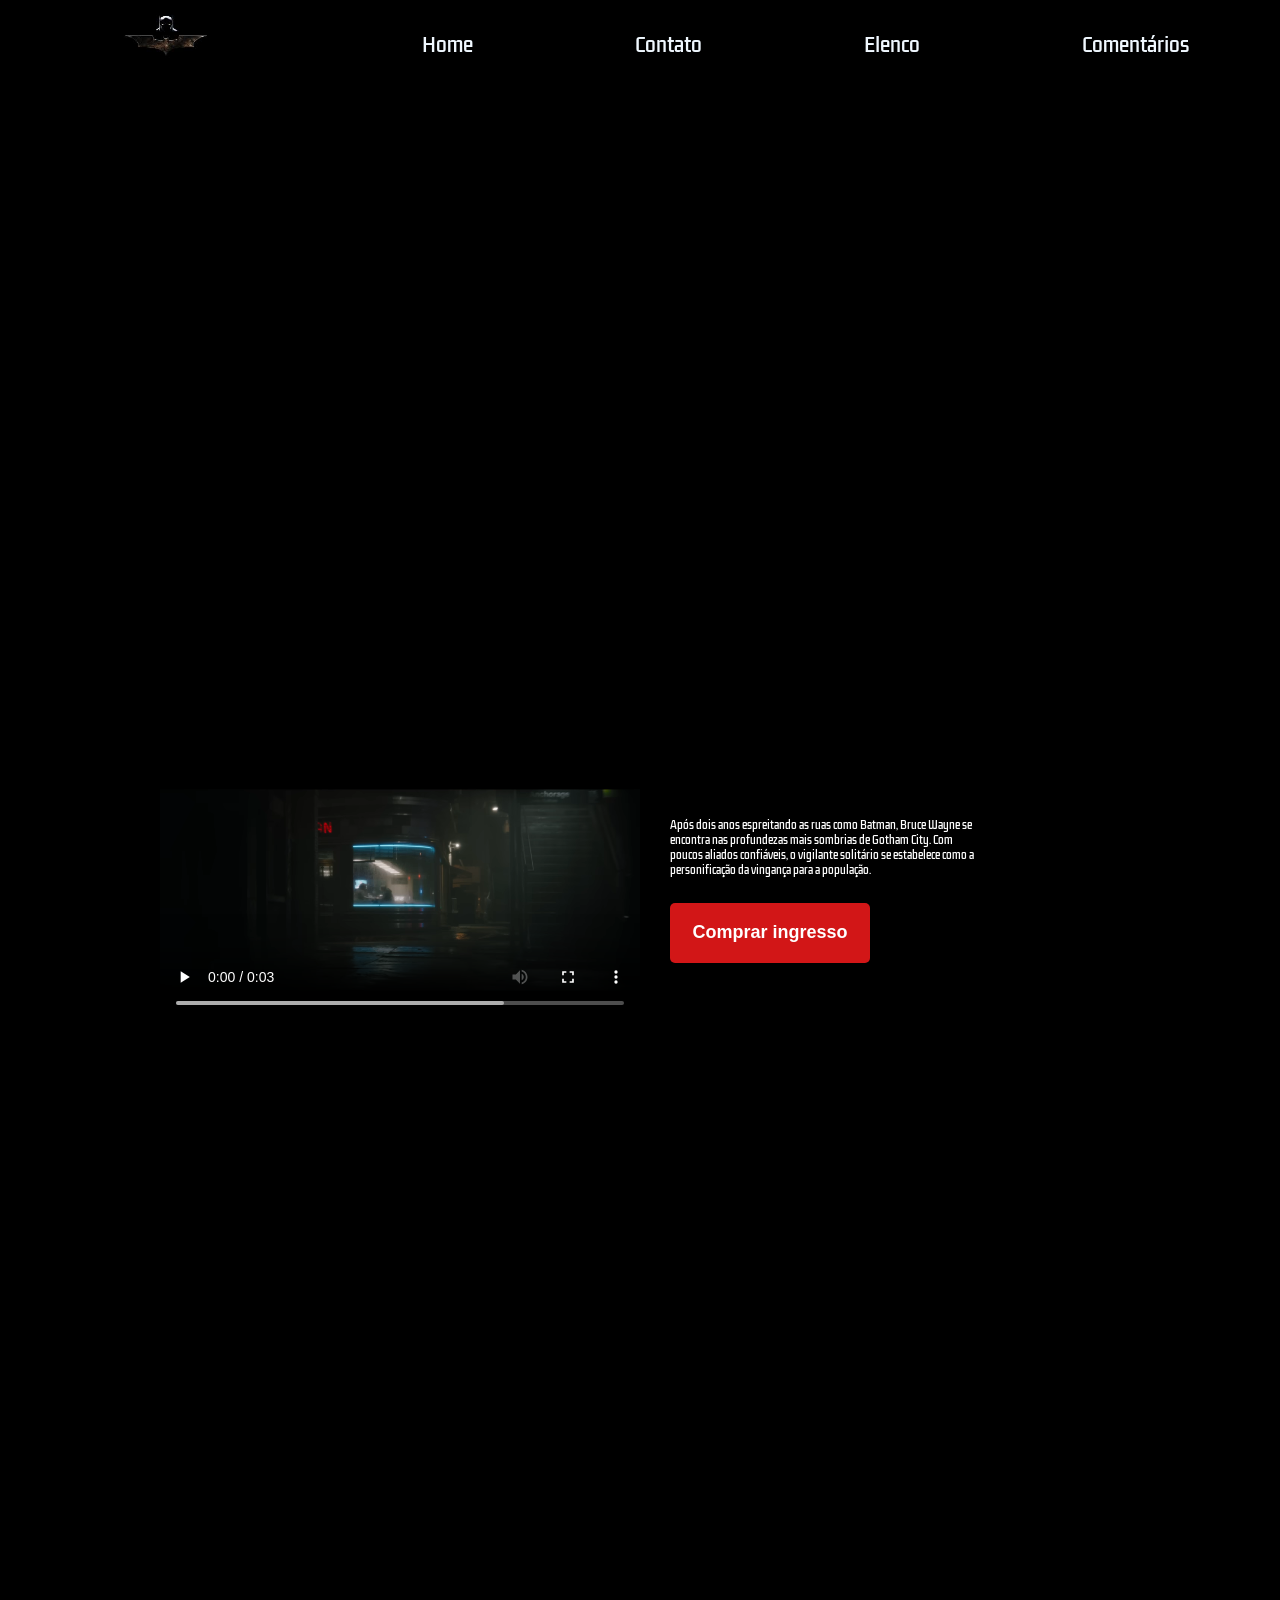
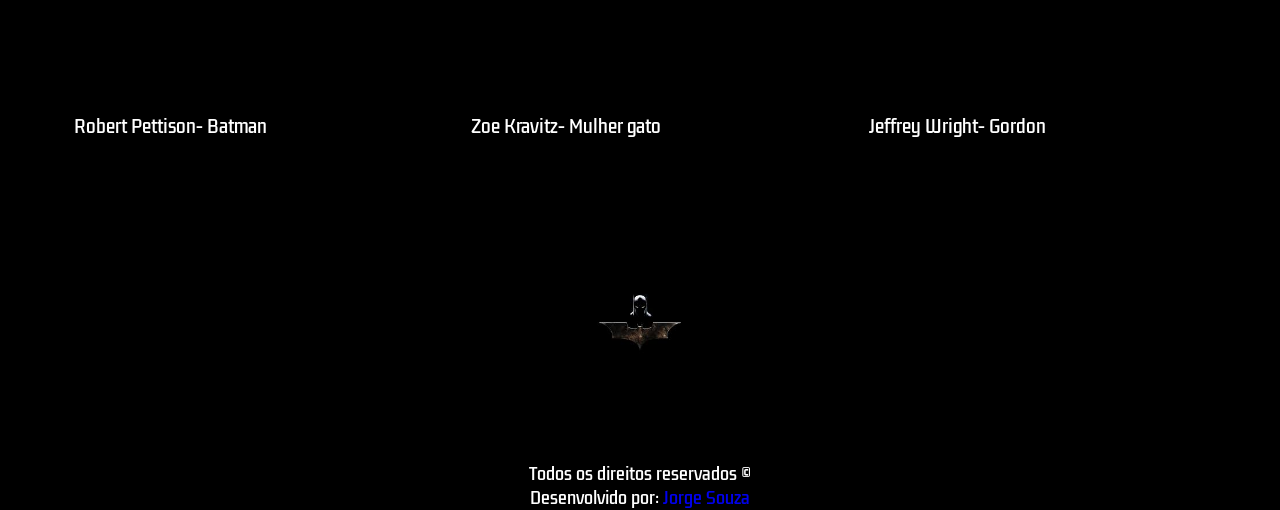
<file: projeto batman/index.html>
<!DOCTYPE html>
<html lang="pt-br">
<head>
    <meta charset="UTF-8">
    <meta http-equiv="X-UA-Compatible" content="IE-edge">
    <meta name="viewport" content="width=device-width, initial-scale=1.0">
    <title>Document</title>
    <link rel="stylesheet" href="styles.css"/>
</head>
<body>
    <header>
        <img id="logo" src="./logo.jpg"/>
        <nav>
            <ul>
               <a href="./index.html">
                    <li>Home</li>
                </a>
                <a href="./contato.html">
                    <li>Contato</li>
                </a>
                <a href="./elenco.html">
                    <li>Elenco</li>
                </a>
                <a href="./comentarios.html">  
                    <li>Comentários</li>
                </a>
            </ul>
        </nav>
        <div class="mobile-menu">
        ☰
        </div>

        <div class="mobile-options">
            <a href="./index.html">Home</a>
            <a href="./contato.html">Contato</a>
            <a href="./elenco.html">Elenco</a>
            <a href="./comentarios.html">Comentários</a>
        </div>
    </header>
    <div id="banner"></div>
        <div id="trailer-container">
            <div class="content">
                <video controls class="trailer">
                    <source src="./THE BATMAN – Main Trailer.mp4" type="video/mp4">
                    Seu navegador não possui suporte para videos
                </video>
                <div id="sinopse">
                    <p class="description">
                        Após dois anos espreitando as ruas como Batman, Bruce Wayne se encontra nas profundezas mais
                        sombrias de Gotham City. Com poucos aliados confiáveis, o vigilante solitário se estabelece
                        como a personificação da vingança para a população.
                    </p>
                    <button class="button">Comprar ingresso</button>
                </div>
            </div>
        </div>
    <div class="actor-cards-container">
        <div class="cards-content">
            <div class="card banner-1"> Robert Pettison- Batman</div>
            <div class="card banner-2"> Zoe Kravitz- Mulher gato</div>
            <div class="card banner-3"> Jeffrey Wright- Gordon</div>
        </div>
    </div>
  
    <footer>
        <img style="object-fit: contain;" id="logo" src="./logo.jpg" />
        <span> Todos os direitos reservados ©</span>
        <span> Desenvolvido por: <a href="https://github.com/souzajorgenicolas-dev" target="_blank" rel="noopener noreferrer">Jorge Souza</a></span>
    </footer>
    <script>
    const menu = document.querySelector('.mobile-menu');
        const options = document.querySelector('.mobile-options');
        menu.addEventListener('click', () => {
        if(options.classList.contains('active')){
            options.classList.remove('active');
        }else {
           options.classList.add('active');
        }
    });
    </script>
</body>
</html>
</file>
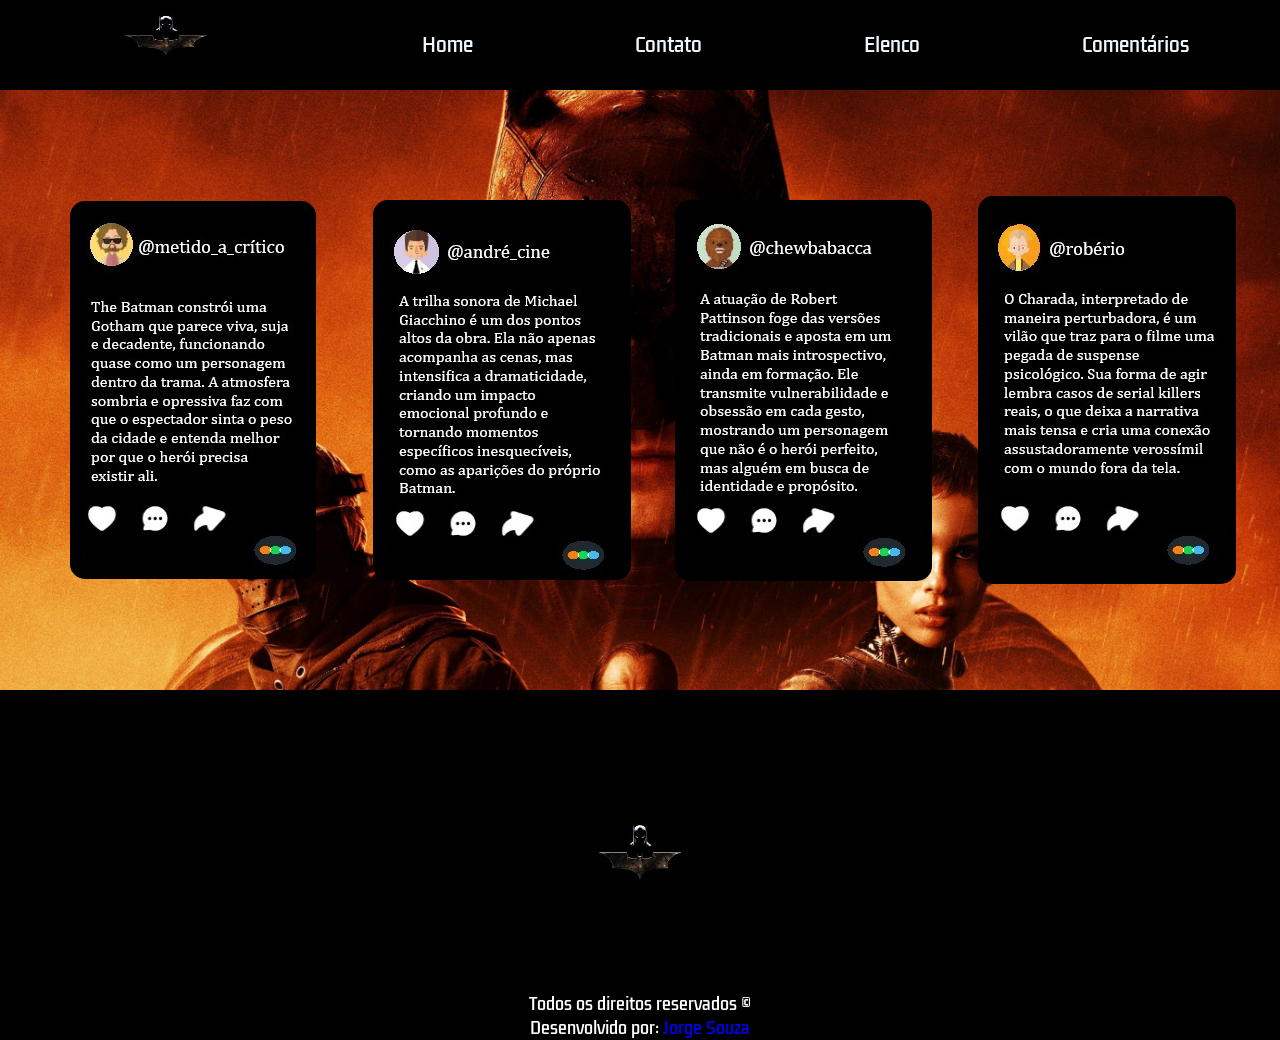
<file: projeto batman/comentarios.html>
<!DOCTYPE html>
<html lang="pt-br">
<head>
    <meta charset="UTF-8">
    <meta http-equiv="X-UA-Compatible" content="IE-edge">
    <meta name="viewport" content="width=device-width, initial-scale=1.0">
    <title>Document</title>
    <link rel="stylesheet" href="styles.css"/>
</head>
<body>
    <header>
        <img id="logo" src="./logo.jpg"/>
        <nav>
            <ul>
               <a href="./index.html">
                    <li>Home</li>
                </a>
                <a href="./contato.html">
                    <li>Contato</li>
                </a>
                <a href="./elenco.html">
                    <li>Elenco</li>
                </a>
                <a href="./comentarios.html">  
                    <li>Comentários</li>
                </a>
            </ul>
        </nav>
        <div class="mobile-menu">
            ☰
        </div>

        <div class="mobile-options">
            <a href="./index.html">Home</a>
            <a href="./contato.html">Contato</a>
            <a href="./elenco.html">Elenco</a>
            <a href="./comentarios.html">Comentários</a>
        </div>
    </header>

    <div id="bannercomentarios">
        <div id="comentarioscontainer">
            <div class="content1">
                <img src="./comentario1.jpeg" />
                
                <img src="./comentario3.jpeg"/>
                
                <img src="./comentario2.jpeg"/>
                
                <img src="./comentario4.jpeg"/>
            </div>
        </div>
    </div>
    <footer>
        <img style="object-fit: contain;" id="logo" src="./logo.jpg" />
        <span> Todos os direitos reservados ©</span>
        <span> Desenvolvido por: <a href="https://github.com/souzajorgenicolas-dev" target="_blank" rel="noopener noreferrer">Jorge Souza</a></span>
    </footer>
    <script>
        const menu = document.querySelector('.mobile-menu');
        const options = document.querySelector('.mobile-options');

        menu.addEventListener('click', () => {

            if(options.classList.contains('active')){
                options.classList.remove('active');
            } else {
                options.classList.add('active');
            }

        });
    </script>
</body>
</html>
</file>
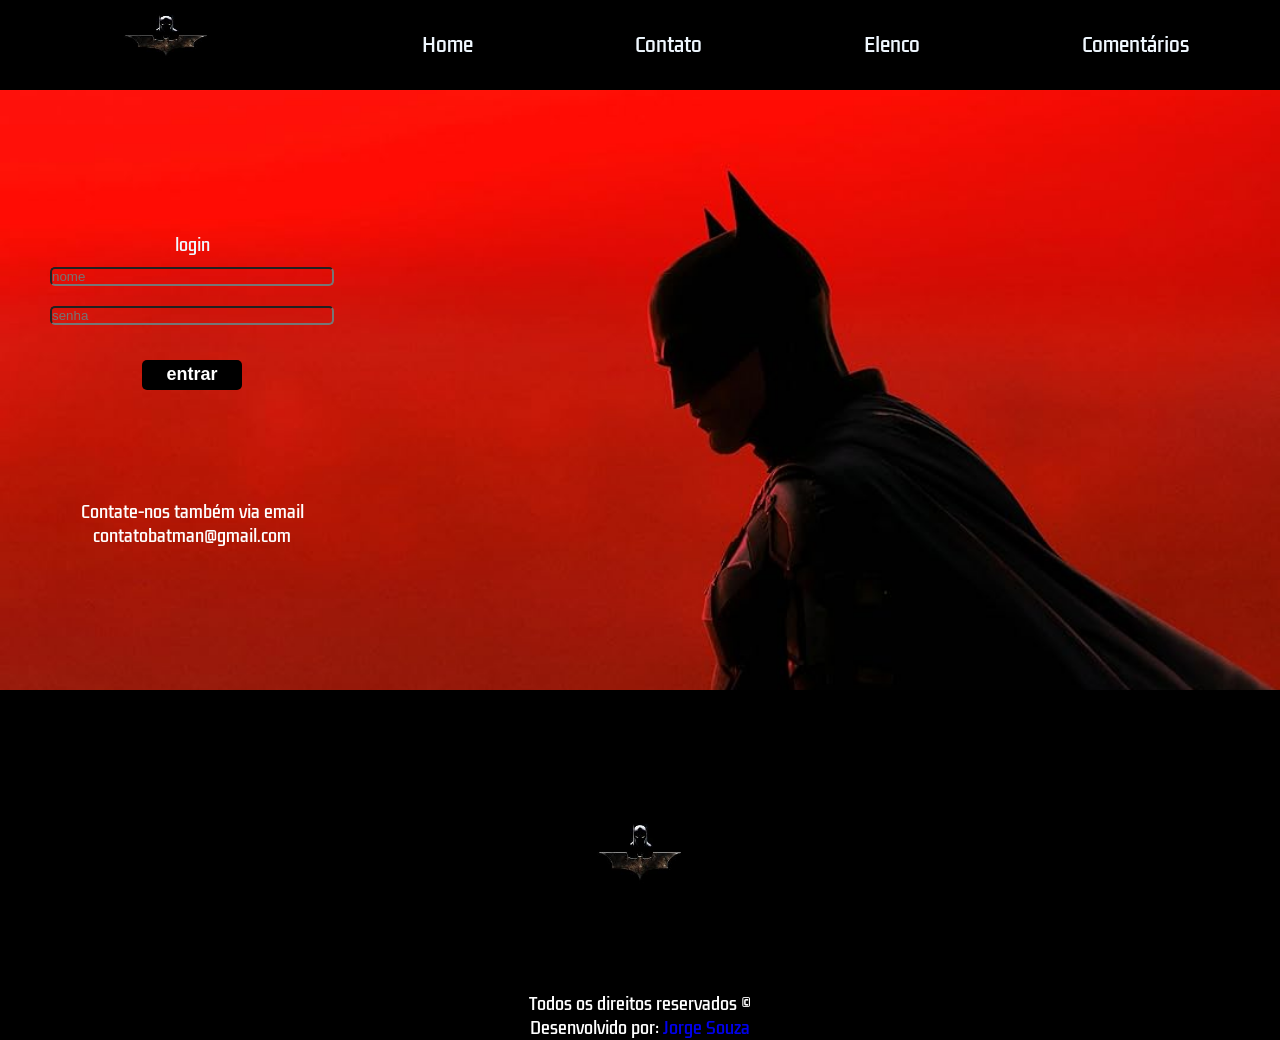
<file: projeto batman/contato.html>
<!DOCTYPE html>
<html lang="pt-br">
<head>
    <meta charset="UTF-8">
    <meta http-equiv="X-UA-Compatible" content="IE-edge">
    <meta name="viewport" content="width=device-width, initial-scale=1.0">
    <title>Contato</title>
    <link rel="stylesheet" href="styles.css"/>
</head>
<body>
    <header>
        <img id="logo" src="./logo.jpg"/>
        <nav>
            <ul>
               <a href="./index.html">
                    <li>Home</li>
                </a>
                <a href="./contato.html">
                    <li>Contato</li>
                </a>
                <a href="./elenco.html">
                    <li>Elenco</li>
                </a>
                <a href="./comentarios.html">  
                    <li>Comentários</li>
                </a>
            </ul>
        </nav>   
        <div class="mobile-menu">
            ☰
        </div>

        <div class="mobile-options">
            <a href="./index.html">Home</a>
            <a href="./contato.html">Contato</a>
            <a href="./elenco.html">Elenco</a>
            <a href="./comentarios.html">Comentários</a>
        </div>
    </header>
    
    <div id="contatobanner">
        <div id="contatocontainer">
            <form action="./contato.html">
                <label id="login">login</label>
                <input id="click" type="text" name="contato" placeholder="nome">

                <label id="senha"></label>
                <input id="click" type="password" name="senha" placeholder="senha">

                <button id="botao" type="submit">entrar</button>

                <a id="actt">Contate-nos também via email
                      contatobatman@gmail.com
                </a>
            </form>
            </div>
        </div>
    </div>
    <footer>
        <img style="object-fit: contain;" id="logo" src="./logo.jpg" />
        <span> Todos os direitos reservados ©</span>
        <span> Desenvolvido por: <a href="https://github.com/souzajorgenicolas-dev" target="_blank" rel="noopener noreferrer">Jorge Souza</a></span>
    </footer>
    <script>
        const menu = document.querySelector('.mobile-menu');
        const options = document.querySelector('.mobile-options');

        menu.addEventListener('click', () => {

            if(options.classList.contains('active')){
                options.classList.remove('active');
            } else {
                options.classList.add('active');
            }
        });
    </script>
</body>
</html>
</file>
<file: projeto batman/styles.css>
@import url('https://fonts.googleapis.com/css2?family=Kdam+Thmor+Pro&display=swap');

*{
    margin: 0;
    padding: 0;
    background-color: black;
    list-style: none;
    text-decoration: none;
}

header {
    height: 90px;
    display: flex;
    justify-content: space-around;
    align-items: center;
}

nav {
    width: 60%; 
}

ul {
    color: aliceblue;
    display: flex;
    width: 100%;
    justify-content: space-between;
}

li { 
    list-style: none;
    color: aliceblue;
    cursor: pointer;
    font-size: 19px;
    transition: .5s;
    font-family: 'Kdam Thmor Pro', sans-serif;
}

li:hover {
    color: #d21617;
}

#bannercomentarios {
    background-image: url(./banner\ comentarios.jpg);
    background-position: 50% 50%;
    background-size: cover;
    width: 100%;
    height: 600px;
}

#comentarioscontainer {
    width: 100%;
    height: 600px;
    display: flex;
    justify-content: space-between;
    align-items: center;
    background-color:  transparent;
}

.content1 {
    width: 100%;
    display: grid;
    align-items: center;
    justify-content: space-around;
    background-color: transparent;
    grid-template-columns: repeat(4, 1fr);
    margin-left: 70px;
}

img {
    border-radius: 15px;
}


#contatobanner {
    background-image: url('./batman\ background.jpg');
    background-position: 50% 50%;
    background-size: cover;
    width: 100%;
    height: 600px;
}

#contatocontainer {
    width: 30%;
    height: 100%;
    background-color: transparent;
    background-size: cover;
    display: flex;
    justify-content: space-between;
    align-items: center;
}

form {
    width: 100%;
    color: aliceblue;
    background-color: transparent;
    display: grid;
    flex-direction: column;
    justify-content: space-between;
    align-items: center;
    grid-template-columns: repeat(1, 3fr);
    gap: 10px;
    padding:50px;
    margin: auto;
    font-family: 'Kdam Thmor Pro', sans-serif;
}

#login {
    display: flex;
    justify-content: center;
    margin: auto;
    background: transparent;
}

#placeholder {
    background-color: gray;
    border-radius: 5px;
    border-color: #000;
    font-size: medium;
}

#senha {
    display: flex;
    justify-content: center;
    margin: auto;
    background: transparent;
}

#click {
    color: aliceblue;
    background: transparent;
    display: flex;
    border-radius: 5px;
}

#botao {
    width: 100px;
    height: 30px;
    background-color: black;
    color: #fff;
    padding: 8px 10px;
    border-radius: 5px;
    cursor: pointer;
    transition: .8s;
    font-size: 18px;
    display: flex;
    justify-content: center;
    align-items: center;
    font-weight: bold;
    border: none;
    outline: none;
    margin: 25px auto 0 auto;
}

#botao:hover {
    background-color: #fff;
    color: #000;
}

#actt {
    position: relative;
    gap: 30px;
    margin-top: 100px;
    bottom: 0px; 
    color: white;
    font-family: 'Kdam Thmor Pro', sans-serif;
    text-align: center;
    background-color: transparent;
}

#logo {
    width: 150px;
    height: 90%;
}

#banner {
    background-image: url('https://preview.redd.it/6092ltrt8nt71.jpg?auto=webp&s=c26d698d5d92796be9c6ab47f22dba63a7be96c3');
    background-position: 50% 50%;
    background-size: cover;
    width: 100%;
    height: 600px;
}

#trailer-container {
    width: 100%;
    height: 400px;
    display: flex;
    justify-content: center;
}

.content {
    width: 75%;
    display: flex;
    align-items: center;
    justify-content: space-between;
}

.trailer {
    width: 50%;
}

#sinopse {
    width: 50%;
    display: flex;
    flex-direction: column;
    justify-content: space-between;
    margin-left: 30px;
}

.description {
    color: #fff;
    font-size: 10px;
    font-family: 'Kdam Thmor Pro', sans-serif;
    width: 70%;
}

.button {
    width: 200px;
    height: 60px;
    background-color: #d21617;
    color: #fff;
    padding: 8px 10px;
    border-radius: 5px;
    cursor: pointer;
    transition: .8s;
    font-size: 18px;
    display: flex;
    justify-content: center;
    align-items: center;
    font-weight: bold;
    border: none;
    outline: none;
    margin-top: 25px;
}

.button:hover {
    background-color: #fff;
    color: #000;
}

.actor-cards-container {
    width: 100%;
    display: flex;
    justify-content: center;
    margin-top: 50px;
}

.cards-content {
    width: 90%;
    display: grid;
    grid-template-columns: repeat(3, 1fr);
    row-gap: 20px;
    column-gap: 40px;
}

.card {
    width: 100%;
    height: 600px;
    background-size: cover;
    background-position: 50% 50%;
    border-radius: 5px;
    cursor: pointer;
    transition: 1s;
    display: flex;
    flex-direction: column;
    justify-content: flex-end;
    padding: 0 0 20px 10px;
    color: #fff;
    font-size: 17px;
    font-family: 'Kdam Thmor Pro', sans-serif;
}

.card:hover {
    transform: scale(1.03);
}

.banner-1 {
    background-image: url('https://img.odcdn.com.br/cdn-cgi/image/width=960,height=1200,fit=cover/wp-content/uploads/2022/01/The-Batman.jpg');
    transition: 1s;
} 

.banner-1:hover {
    background-image: url('https://br.web.img3.acsta.net/pictures/19/03/20/16/05/1007568.jpg');
} 

.banner-2 { 
    background-image: url('https://images.elle.com.br/2022/08/origin-118.jpg');
    transition: 1s;
}

.banner-2:hover{
    background-image: url('zoekravitz.avif');
}

.banner-3 {
    background-image: url('https://i.redd.it/l617izc155sb1.png');
    transition: 1s;
}

.banner-3:hover{
    background-image: url('https://cdn.britannica.com/22/218222-050-DDD3C766/American-actor-Jeffrey-Wright-2017.jpg');
}

.banner-4 {
    background-image: url('https://feira.tangerina.news/wp-content/uploads/2022/03/paul-dano-cartaz-2-batman-warner-bros.jpg');
    transition: 1s;
} 

.banner-4:hover {
    background-image: url('https://m.media-amazon.com/images/M/MV5BMjMwMzE1OTc0OF5BMl5BanBnXkFtZTcwMDU2NTg0Nw@@._V1_.jpg');
} 

.banner-5 {
    background-image: url('https://veja.abril.com.br/wp-content/uploads/2024/09/1-SERIE-O-PINGUIM-k.jpg.jpg?crop=1&resize=1212,909');
    transition: 1s;
} 

.banner-5:hover {
    background-image: url('https://m.media-amazon.com/images/M/MV5BMTg4NzM5NDk0MV5BMl5BanBnXkFtZTcwNzAzMTUxNw@@._V1_FMjpg_UX1000_.jpg');
} 

.banner-6 {
    background-image: url('https://s2-monet.glbimg.com/lO-EGwshF7BUNBJMpNcwYV2FbVo=/0x0:1200x675/984x0/smart/filters:strip_icc()/i.s3.glbimg.com/v1/AUTH_e7c91519bbbb4fadb4e509085746275d/internal_photos/bs/2024/i/c/zisOpXTMaT1zv9ZFGXTw/markstrong-falcone.jpg');
    transition: 1s;
} 

.banner-6:hover {
    background-image: url('https://m.media-amazon.com/images/M/MV5BNzYwNjgwMjMxMF5BMl5BanBnXkFtZTcwNjUwOTc3NQ@@._V1_FMjpg_UX1000_.jpg');
} 

.banner-7 {
    background-image: url('https://preview.redd.it/in-the-batman-2022-it-was-revealed-that-barry-keoghan-would-v0-wff977pyyvke1.jpeg?auto=webp&s=885bf11152f7c5e24ea40b91f08e7d247b3a3990');
    transition: 1s;
} 

.banner-7:hover {
    background-image: url('https://resizing.flixster.com/ZVbHQKVmjneSY5onJP9HO7sGEHU=/fit-in/705x460/v2/https://resizing.flixster.com/-XZAfHZM39UwaGJIFWKAE8fS0ak=/v3/t/assets/738434_v9_bd.jpg');
} 

.banner-8 {
    background-image: url('https://preview.redd.it/whats-your-opinion-on-andy-serkis-alfred-pennyworth-v0-4noz4jnm4zg91.jpg?width=556&format=pjpg&auto=webp&s=6dadbadb0d3bb2948fed3b726ccece986385dd25');
    transition: 1s;
} 

.banner-8:hover {
    background-image: url('https://br.web.img3.acsta.net/c_310_420/pictures/19/03/15/22/53/2619796.jpg');
} 

.banner-9 {
    background-image: url('https://static.wikia.nocookie.net/the-batman-universe/images/a/a5/Bella_Real_-_Trailer_Image.png/revision/latest?cb=20211228043452');
    transition: 1s;
} 

.banner-9:hover {
    background-image: url('https://www.shutterstock.com/editorial/image-editorial/MfTcU80fMaD6Ef13MDUwNzA=/jayme-lawson-440nw-15251401ba.jpg');
} 

.banner-10 {
    background-image: url('https://static.wikia.nocookie.net/aveleyman/images/b/b6/Janine_Harouni_as_Carla.jpg/revision/latest/scale-to-width-down/250?cb=20250526090229');
    transition: 1s;
} 

.banner-10:hover {
    background-image: url('https://static.wikia.nocookie.net/the-batman-universe/images/2/29/Janine_Harouni.jpg/revision/latest?cb=20210527211037');
} 

.banner-11 {
    background-image: url('https://images.squarespace-cdn.com/content/v1/5efce5920d28887981c5bd9b/1648058362459-2SD4QABRIXJXN2ETANNE/Gil+Perez-Abraham+as+Office+Martinez+in+The+Batman+3.jpg');
    transition: 1s;
} 

.banner-11:hover {
    background-image: url('https://static.wikia.nocookie.net/the-batman-universe/images/c/ce/Gil_Perez_Abraham.jpg/revision/latest?cb=20240808191643');
} 

.banner-12 {
    background-image: url('https://assets.mycast.io/actor_images/actor-oscar-novak-511669_large.jpg?1660285944');
    transition: 1s;
} 

.banner-12:hover {
    background-image: url('https://encrypted-tbn0.gstatic.com/images?q=tbn:ANd9GcSfb2pTc-i_MQsWbbhDPlv7K2UdK_YE7xt3MQ&s');
} 

footer {
    height: 300px;
    margin-top: 50px;
    display: flex;
    flex-direction: column;
    align-items: center;
    justify-content: space-around;
}

span {
    color: #fff;
    font-family: 'Kdam Thmor Pro', sans-serif;
}

.footer-navigation {
    display: none;
}

.footer-list {
    display: flex;
    align-items: center;
    flex-direction: column;
}

.mobile-menu {
    display: none;
}

.mobile-options {
    display: none;
}

@media (max-width: 1080px){

    header {
        width: 100%;
        justify-content: center;
        padding: 20px 0;
    }

    header nav {
        display: none;
    }

    .mobile-menu {
        display: flex;
        position: fixed;
        top: 20px;
        right: 20px;
        z-index: 999;
        color: white;
        font-size: 35px;
        cursor: pointer;
        background-color: #d21617;
        width: 55px;
        height: 55px;
        border-radius: 10px;
        justify-content: center;
        align-items: center;
        font-family: sans-serif;
        box-shadow: 0 0 10px rgba(0,0,0,0.5);
    }

    .mobile-options {
        position: fixed;
        top: 85px;
        right: 20px;
        width: 220px;
        background-color: #111;
        border-radius: 10px;
        padding: 20px;
        display: none;
        flex-direction: column;
        gap: 20px;
        z-index: 999;
        box-shadow: 0 0 10px rgba(0,0,0,0.7);
    }

    .mobile-options.active {
        display: flex;
    }

    .mobile-options a {
        color: white;
        font-size: 18px;
        font-family: 'Kdam Thmor Pro', sans-serif;
        background: transparent;
        transition: .3s;
    }

    .mobile-options a:hover {
        color: #d21617;
    }

    #banner {
        height: 300px;
        background-position: center;
    }

    #bannercomentarios {
        min-height: 100vh;
        height: auto;
        padding: 40px 0;
        background-position: center;
    }

    #contatobanner {
        min-height: 100vh;
        height: auto;
        background-position: center;
        padding: 40px 0;
    }

    #comentarioscontainer {
        min-height: 100vh;
        height: auto;
        justify-content: center;
    }

    .content1 {
        display: flex;
        flex-direction: column;
        align-items: center;
        gap: 30px;
        margin-left: 0;
        padding: 20px 0;
    }

    .content1 img {
        width: 85%;
        max-width: 300px;
    }

    #trailer-container {
        width: 100%;
        height: auto;
        padding: 30px 0;
    }

    .content {
        width: 95%;
        display: flex;
        flex-direction: column;
        align-items: center;
        gap: 30px;
    }

    .trailer {
        width: 100%;
    }

    #sinopse {
        width: 100%;
        margin-left: 0;
        display: flex;
        flex-direction: column;
        align-items: center;
        text-align: center;
        gap: 20px;
    }

    .description {
        width: 100%;
        font-size: 14px;
    }

    .button {
        width: 100%;
        margin-top: 10px;
    }

    .cards-content {
        grid-template-columns: 1fr;
    }

    .card {
        height: 500px;
    }

    #contatocontainer {
        width: 100%;
        justify-content: center;
    }

    form {
        width: 90%;
        padding: 20px;
    }

    #click {
        width: 100%;
        height: 40px;
        padding-left: 10px;
    }

    footer {
        position: relative;
        z-index: 1;
        height: auto;
        margin-top: 50px;
        padding: 30px 0;
        gap: 20px;
        text-align: center;
    }

    .footer-navigation {
        display: block;
}

    .footer-list {
        display: flex;
        flex-direction: column;
        align-items: center;
        gap: 15px;
    }

    .footer-list a {
        color: white;
        font-family: 'Kdam Thmor Pro', sans-serif;
    }

    span {
        font-size: 14px;
    }

    #logo {
        width: 120px;
    }
}
</file>
